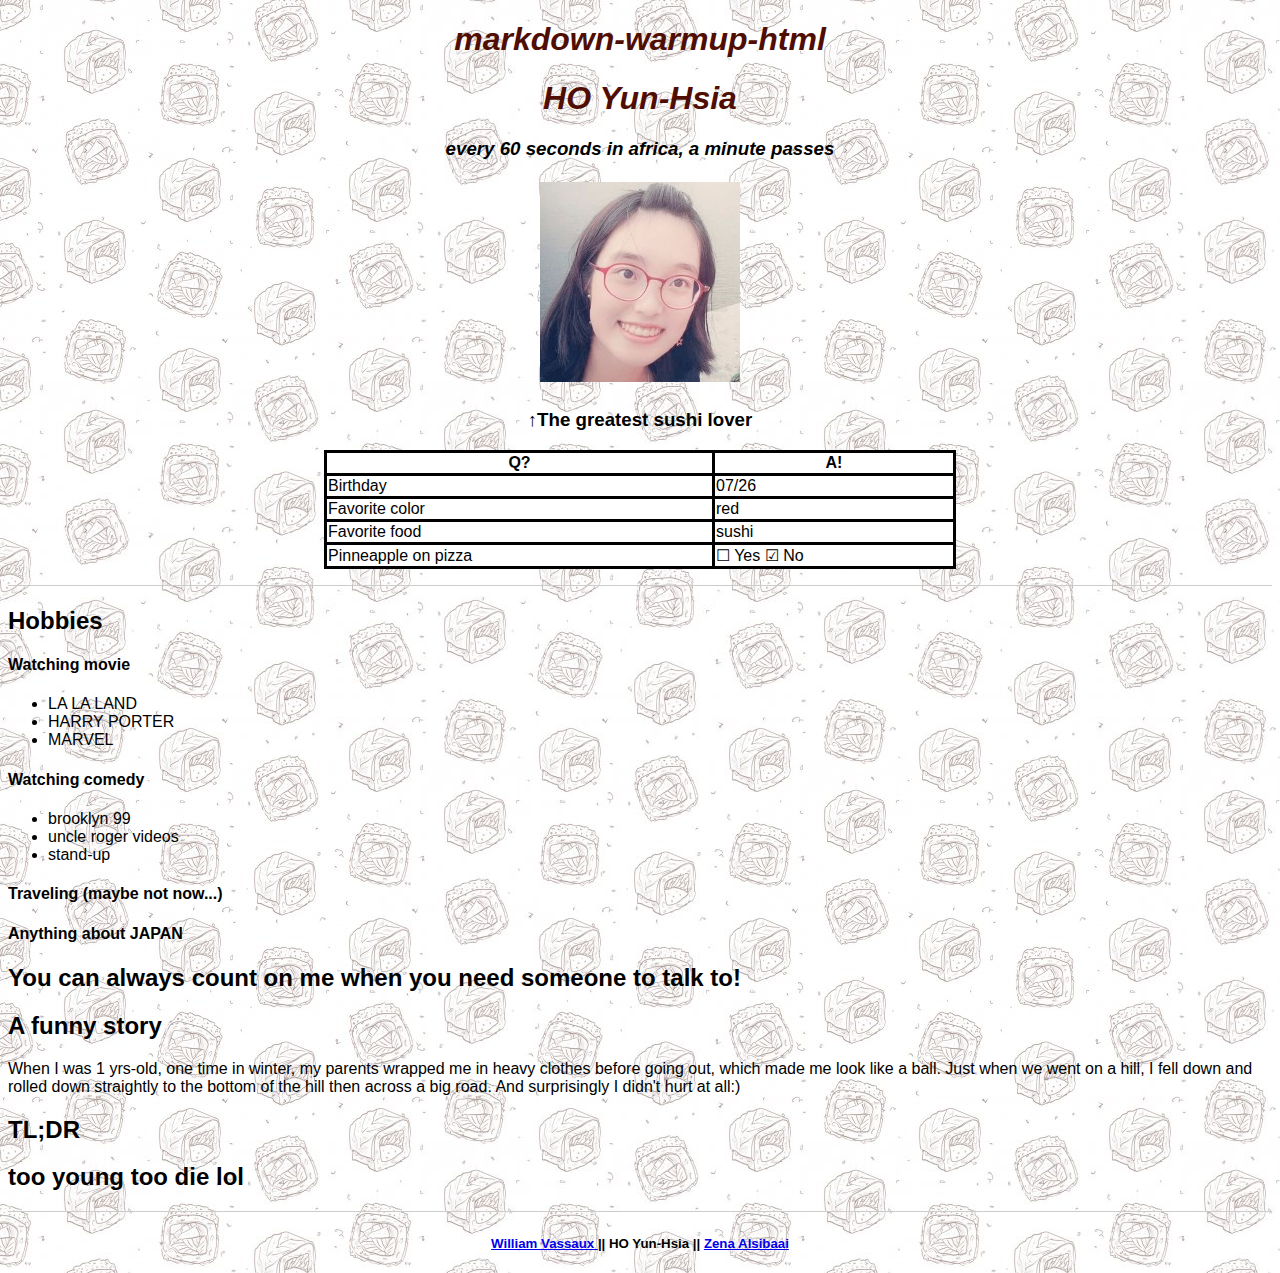
<file: index.html>
<!DOCTYPE html>
<html>
  
<head>
    <h1>markdown-warmup-html</h1>
    <h1> HO Yun-Hsia</h1>
    <link rel="stylesheet" href="style.css">
  
</head>
<body>
   <h3> 
     <i>every 60 seconds in africa, a minute passes</i>
</br>
</br>
    <img src="hsia.jpeg">
</br>
</br>
    <b>↑The greatest sushi lover </b>
    </h3>

    
    <table style="width:50%" class="center">

      
          
  <tr>
    <th>Q? </th>
    <th>A!</th>
  </tr>
  <tr>
    <td>Birthday</td>
    <td>07/26</td>
  </tr>
  <tr>
    <td>Favorite color</td>
    <td>red</td>
  </tr>
  <tr>
    <td>Favorite food</td>
    <td>sushi</td>
  </tr>
  <tr>
    <td>Pinneapple on pizza </td>
    <td>&#9744; Yes &#9745; No </td>
    
    </tr></table>
  <hr>
  
  <h2> Hobbies</h2>
   
  <h4> Watching movie</h4>
  <ul style="list-style-type: :disc;"></ul>
  <ul style="list-style-type: :disc;">
  <li>LA LA LAND</li>
  <li>HARRY PORTER</li> 
  <li>MARVEL</li> 
</ul>
  
  
  <h4> Watching comedy </h4>
  <ul style="list-style-type: disc;">
    <li>brooklyn 99</li>
    <li>uncle roger videos</li>
    <li>stand-up</li>
</ul>
  
  
  <h4> Traveling (maybe not now...)</h4>

  <h4> Anything about JAPAN </h4>

  <h2> You can always count on me when you need someone to talk to!</h2>
  

  <h2>A funny story</h2>

  When I was 1 yrs-old, one time in winter, my parents wrapped me in heavy clothes before going out, which made me look like a ball. Just when we went on a hill, I fell down and rolled down straightly to the bottom of the hill then across a big road. And surprisingly I didn't hurt at all:)

  <h2> TL;DR </h3>
  <h2> too young too die lol</h2>
  
<hr>

<h5>
  <a href="https://williamson911.github.io/markdown-warmup-html/" >William Vassaux </a>|| HO Yun-Hsia || <a href ="https://zena-alsibaai.github.io/markdown-to-html/">Zena Alsibaai </a>
</h5>
    
</body>
</html>
</file>
<file: style.css>
h1{
    text-align: center;
    font-style: italic;
    color:rgb(80, 13, 1)
    

}
h3{
    text-align: center;
}
 
 tr{
    background-color: white;
    align: center;

 }

 table, th, td {
    border: 3px solid black;
    border-collapse: collapse;
    align:"top";
    margin-left: auto;
    margin-right: auto;
  }

hr {
    display: block;
    height: 1px;
    border: 0;
    border-top: 1px solid #ccc;
    margin: 1em 0;
    padding: 0;
}
body{
    background-image: url(sushi.jpeg);
    font-family: 'Franklin Gothic Medium', 'Arial Narrow', Arial, sans-serif;
   


}
.hline{ 
    width:100% ;height: 1px;
}
 h5{
    text-align: center;

 }
</file>
